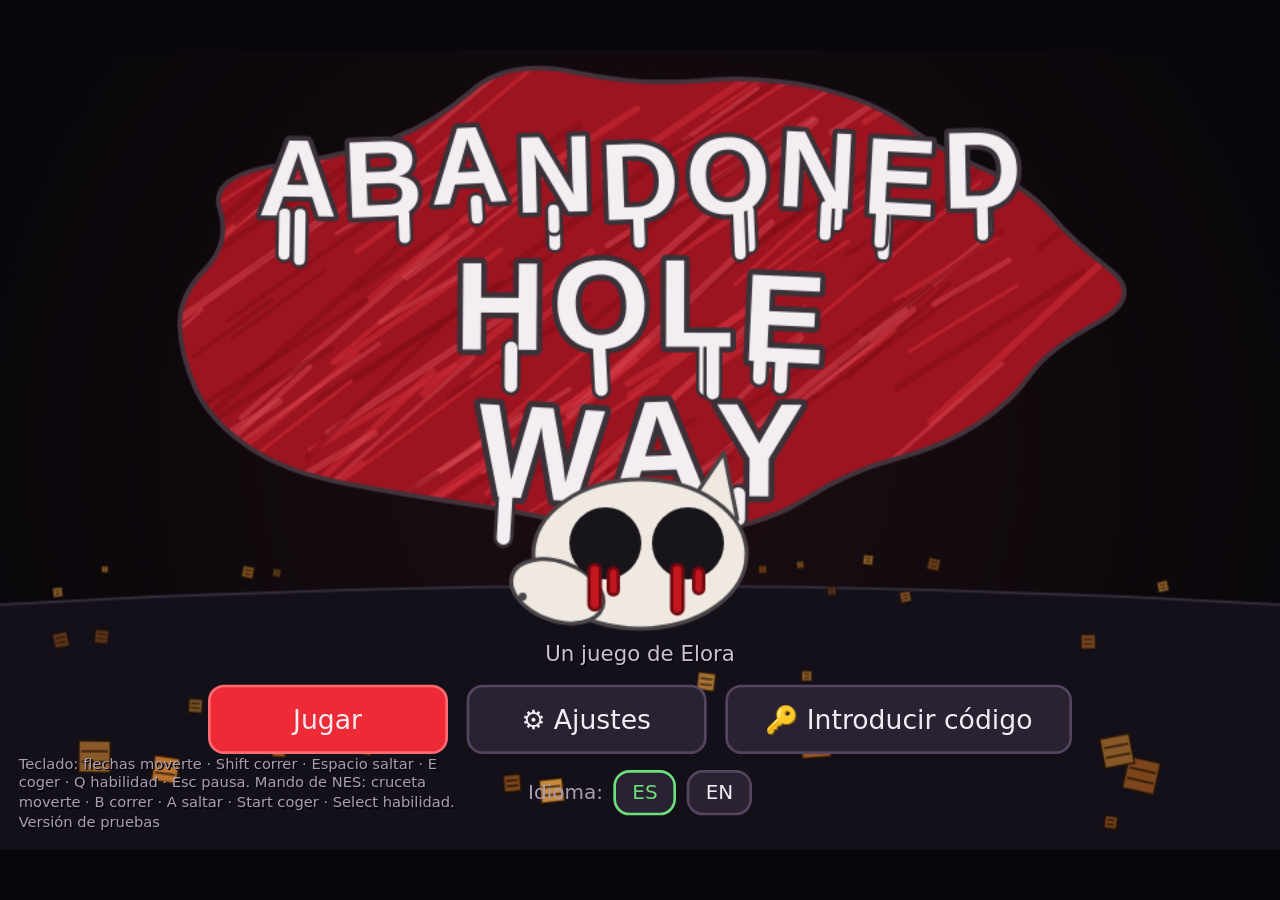
<file: index.html>
<!DOCTYPE html>
<html lang="es">
<head>
<meta charset="UTF-8">
<meta name="viewport" content="width=device-width, initial-scale=1.0, viewport-fit=cover">
<title>Abandoned Holeway</title>
<link rel="stylesheet" href="./src/style.css">
</head>
<body>
<div id="stage">
  <canvas id="game" width="960" height="600"></canvas>
  <div id="ui"></div>
</div>
<script type="module" src="./src/main.js"></script>
</body>
</html>
</file>
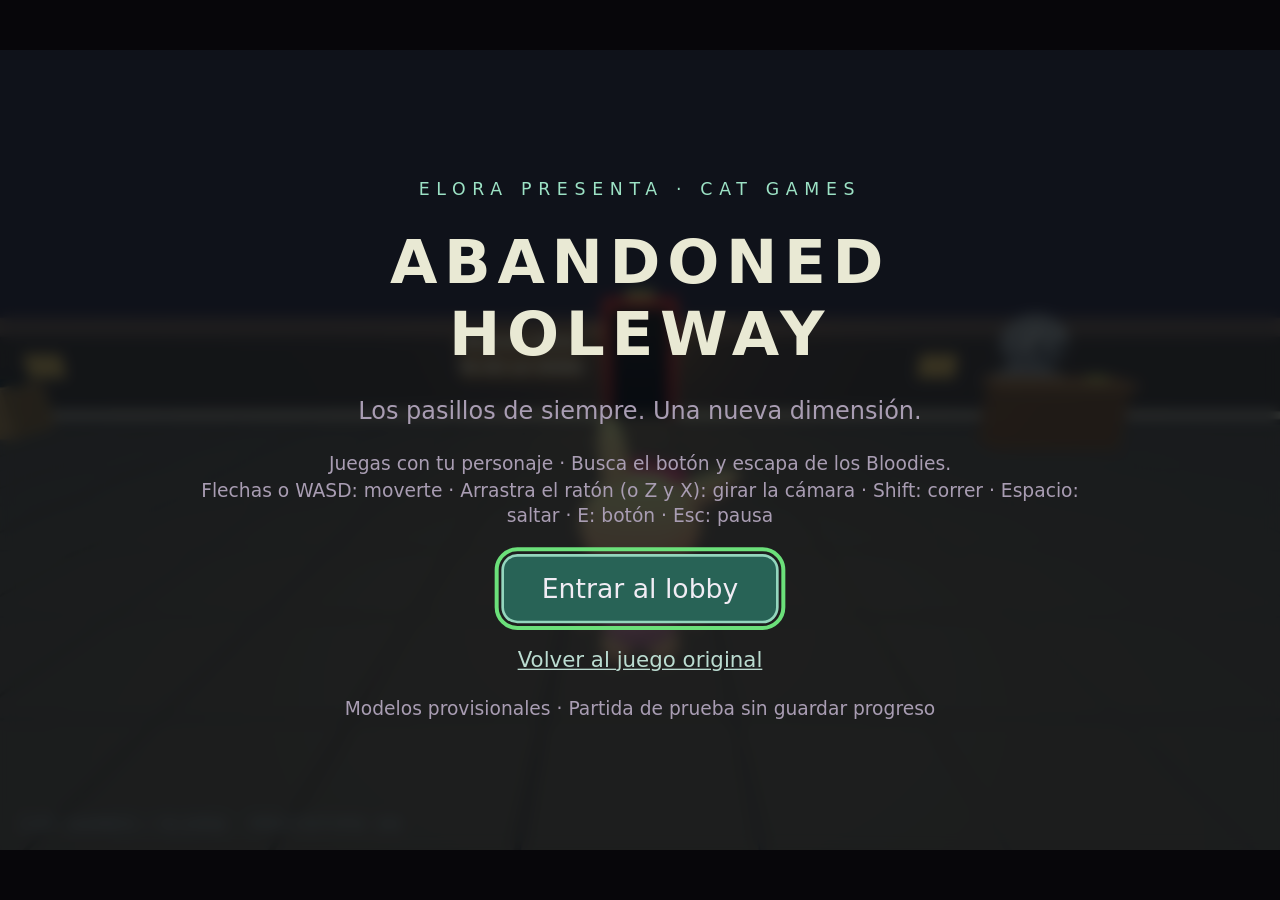
<file: 3d/index.html>
<!DOCTYPE html>
<html lang="es">
<head>
<!-- Abandoned Holeway en 3D: la versión secreta (Elora). Se llega con el código secreto del menú
     del juego 2D. Es la prueba 3D de antes, guardada aparte: su src/ es una copia vieja del juego,
     no se mezcla con el juego 2D (que es el de verdad). Three.js r160 en vendor/ (licencia MIT). -->
<meta charset="UTF-8">
<meta name="viewport" content="width=device-width, initial-scale=1.0, viewport-fit=cover">
<title>Abandoned Holeway · Prueba 3D</title>
<link rel="stylesheet" href="./src/style.css">
<style>
#hud {position:absolute;inset:0;width:100%;height:100%;pointer-events:none}
.prototype {position:absolute;bottom:12px;left:16px;color:#bdcbd0;font-size:12px;letter-spacing:2px;pointer-events:none}
#ui .screen {background:rgba(5,12,17,.79);backdrop-filter:blur(5px)}
#ui h1 {font-size:46px;color:#e9e9d4;text-shadow:none;letter-spacing:5px}
#ui .eyebrow {color:#9ce2c5;font-size:13px;letter-spacing:5px}
#ui a {color:#bbdcd1}
#ui .primary {background:#286356;border-color:#93d6bd}
</style>
</head>
<body>
<div id="stage">
<canvas id="game" width="960" height="600"></canvas>
<canvas id="hud" width="960" height="600"></canvas>
<div class="prototype">CAT GAMES / ELORA · PROTOTIPO 3D</div>
<div id="ui"><div class="screen"><h1>ABANDONED HOLEWAY</h1><p>Cargando la prueba 3D…</p><a href="../index.html">Volver al juego 2D</a></div></div>
</div>
<script type="module" src="./src/prototype-3d.js"></script>
</body>
</html>
</file>
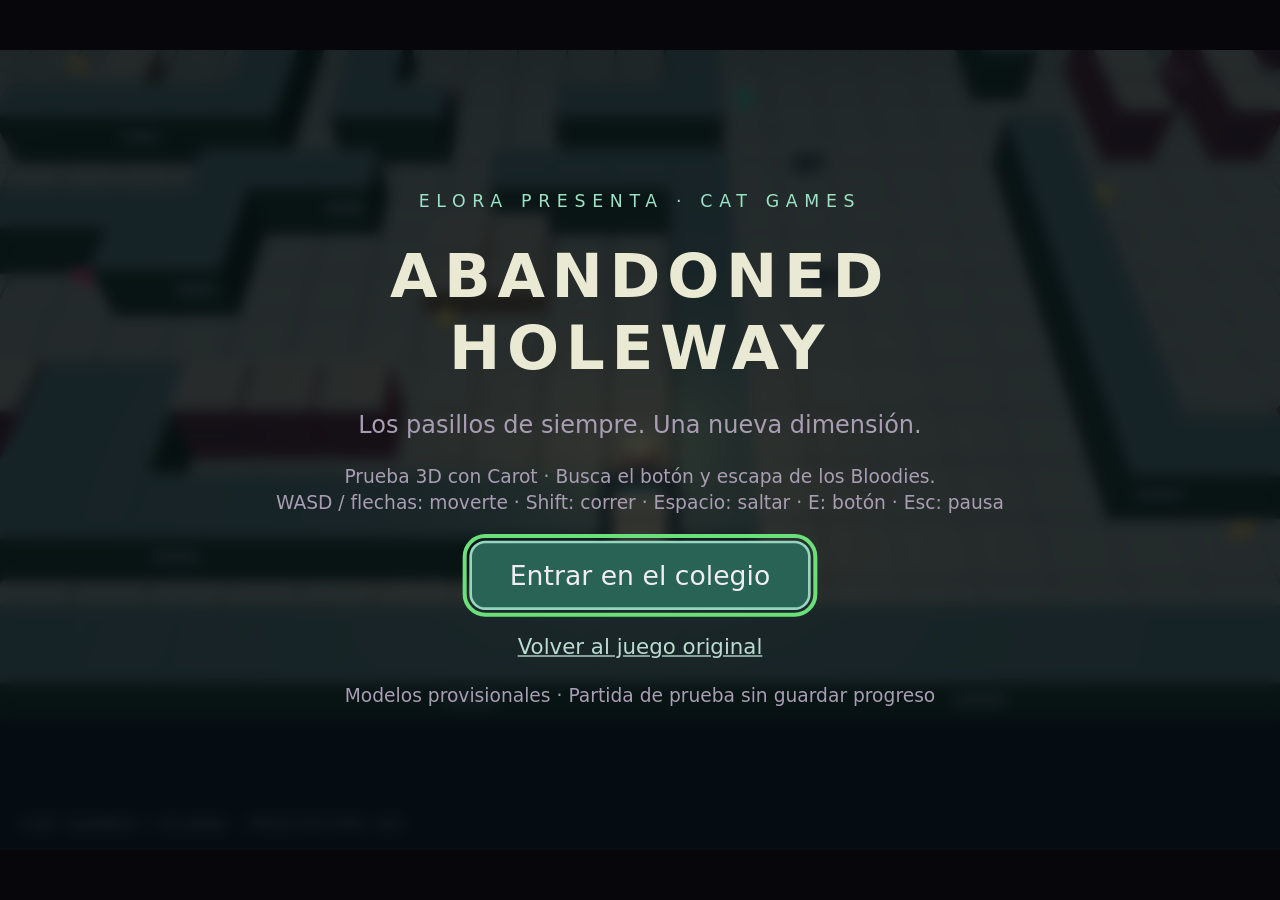
<file: 3d.html>
<!DOCTYPE html>
<html lang="es">
<head>
<meta charset="UTF-8">
<meta name="viewport" content="width=device-width, initial-scale=1.0, viewport-fit=cover">
<title>Abandoned Holeway · Prueba 3D</title>
<link rel="stylesheet" href="./src/style.css">
<style>
#hud {position:absolute;inset:0;width:100%;height:100%;pointer-events:none}
.prototype {position:absolute;bottom:12px;left:16px;color:#bdcbd0;font-size:12px;letter-spacing:2px;pointer-events:none}
#ui .screen {background:rgba(5,12,17,.79);backdrop-filter:blur(5px)}
#ui h1 {font-size:46px;color:#e9e9d4;text-shadow:none;letter-spacing:5px}
#ui .eyebrow {color:#9ce2c5;font-size:13px;letter-spacing:5px}
#ui a {color:#bbdcd1}
#ui .primary {background:#286356;border-color:#93d6bd}
</style>
</head>
<body>
<div id="stage">
<canvas id="game" width="960" height="600"></canvas>
<canvas id="hud" width="960" height="600"></canvas>
<div class="prototype">CAT GAMES / ELORA · PROTOTIPO 3D</div>
<div id="ui"><div class="screen"><h1>ABANDONED HOLEWAY</h1><p>Cargando la prueba 3D…</p><a href="./index.html">Volver al juego 2D</a></div></div>
</div>
<script type="module" src="./src/prototype-3d.js"></script>
</body>
</html>
</file>
<file: src/style.css>
:root {
  --bg: #07060a;
  --panel: rgba(16, 12, 20, 0.92);
  --text: #f1ecf4;
  --muted: #a99db3;
  --accent: #d6202b;
  --accent2: #6be07a;
  --btn: #2a2233;
  --btn-hover: #3b2f47;
}
* { box-sizing: border-box; }
html, body { margin: 0; height: 100%; background: var(--bg); color: var(--text); font-family: "Segoe UI", system-ui, Arial, sans-serif; overflow: hidden; }
#stage { position: absolute; left: 50%; top: 50%; transform: translate(-50%, -50%); width: 960px; height: 600px; transform-origin: center; }
#game { display: block; width: 100%; height: 100%; background: #000; image-rendering: auto; }
#ui { position: absolute; inset: 0; pointer-events: none; }
.screen { position: absolute; inset: 0; display: flex; flex-direction: column; align-items: center; justify-content: center; gap: 18px; pointer-events: auto; text-align: center; padding: 24px; }
.screen.opaque { background: radial-gradient(ellipse at center, #1a0d12 0%, #07060a 70%); }
.screen.dim { background: rgba(0, 0, 0, 0.6); }
/* Menú principal: transparente para que se vea el cartel del canvas; los botones van abajo. */
.screen.titlemenu { background: transparent; justify-content: flex-end; gap: 12px; padding-bottom: 26px; }
.screen.titlemenu .subtitle { color: #cbbfd6; font-size: 16px; text-shadow: 1px 1px 0 #000; }
.titleinfo { position: absolute; left: 14px; bottom: 12px; max-width: 340px; text-align: left; font-size: 11px; color: var(--muted); line-height: 1.35; pointer-events: none; text-shadow: 1px 1px 0 #000; }
.screen h1 { font-size: 56px; margin: 0; letter-spacing: 3px; color: var(--accent); text-shadow: 0 0 18px rgba(214, 32, 43, 0.6), 2px 2px 0 #000; font-weight: 900; }
.screen h2 { font-size: 34px; margin: 0; }
.screen p { margin: 0; max-width: 700px; font-size: 18px; color: var(--muted); line-height: 1.4; }
.screen .small { font-size: 14px; }
button { font: inherit; font-size: 20px; padding: 12px 28px; border-radius: 12px; border: 2px solid #55445f; background: var(--btn); color: var(--text); cursor: pointer; min-width: 180px; }
button:hover, button:focus { background: var(--btn-hover); outline: none; border-color: var(--accent2); }
button.primary { background: var(--accent); border-color: #ff6b73; }
button.primary:hover, button.primary:focus { background: #ee2a36; }
.row { display: flex; gap: 14px; flex-wrap: wrap; justify-content: center; }
.lang { display: flex; gap: 8px; align-items: center; font-size: 15px; color: var(--muted); }
.lang button { min-width: 0; padding: 6px 12px; font-size: 15px; }
.lang button.on { border-color: var(--accent2); color: var(--accent2); }

.cards { display: flex; gap: 16px; flex-wrap: wrap; justify-content: center; }
.card { width: 170px; padding: 14px 10px; border-radius: 14px; background: var(--panel); border: 3px solid #3b2f47; cursor: pointer; display: flex; flex-direction: column; align-items: center; gap: 6px; }
.card:hover, .card.focus { border-color: var(--accent2); transform: translateY(-3px); }
.card.locked { opacity: 0.55; cursor: not-allowed; filter: grayscale(0.6); }
.card canvas { width: 96px; height: 96px; }
.card .name { font-size: 22px; font-weight: 700; }
.card .species { font-size: 14px; color: var(--muted); }
.card .ability { font-size: 12px; color: var(--muted); }
.card .lock { font-size: 12px; color: #ffb3b8; }

.dialog { position: absolute; left: 40px; right: 40px; bottom: 30px; background: var(--panel); border: 3px solid #55445f; border-radius: 14px; padding: 16px 22px; pointer-events: auto; text-align: left; display: flex; flex-direction: column; gap: 6px; }
.dialog .who { color: var(--accent2); font-weight: 700; font-size: 16px; }
.dialog .text { font-size: 20px; line-height: 1.35; min-height: 54px; }
.dialog .next { align-self: flex-end; color: var(--muted); font-size: 14px; animation: blink 1.2s infinite; }
@keyframes blink { 50% { opacity: 0.3; } }

.corner { position: absolute; right: 16px; bottom: 12px; pointer-events: auto; }
.corner button { min-width: 0; font-size: 15px; padding: 8px 16px; }
.note { position: absolute; left: 16px; bottom: 14px; color: var(--muted); font-size: 13px; }

.coins { color: #ffd95a !important; font-size: 20px !important; font-weight: 700; }
.note-inline { min-height: 22px; color: #ffb3b8 !important; }
.shake { animation: shake 0.4s; }
@keyframes shake { 0%, 100% { transform: translateX(0); } 25% { transform: translateX(-6px); } 75% { transform: translateX(6px); } }

.card.current { border-color: #ffd95a; }
.card .chosen { font-size: 12px; color: #ffd95a; font-weight: 700; }
.tapes { display: flex; flex-direction: column; gap: 8px; max-height: 300px; overflow-y: auto; width: min(700px, 90%); }
.tape { background: var(--panel); border: 2px solid #55445f; border-radius: 10px; padding: 8px 14px; text-align: left; }
.tape-name { font-weight: 700; color: #e8e2c8; }
.tape-text { font-size: 14px; color: var(--muted); }
.tape button { margin-top: 6px; padding: 6px 14px; font-size: 15px; }
.tape-buttons { display: flex; gap: 8px; flex-wrap: wrap; }
.tape-input { font: inherit; font-weight: 700; padding: 3px 8px; border-radius: 6px; border: 2px solid #8a74a0; background: #1c1622; color: #fff; width: min(360px, 70%); }
.code-input { font: inherit; font-size: 20px; font-weight: 700; padding: 8px 12px; border-radius: 8px; border: 2px solid #8a74a0; background: #1c1622; color: #fff; width: min(420px, 86%); text-align: center; letter-spacing: 1px; }
/* la tele de las cintas: ocupa casi toda la pantalla, con los botones debajo */
/* Ajustes: hay más cosas (modo móvil y mando); en pantallas bajitas, como el móvil, se baja con el dedo */
.screen.pad { justify-content: flex-start; overflow-y: auto; gap: 10px; }
.screen.pad h3 { margin: 8px 0 0; font-size: 22px; }
.screen.tv { background: #000; gap: 6px; padding: 8px; }
.tv-canvas { width: 100%; max-height: calc(100% - 60px); object-fit: contain; display: block; }
.hidden { display: none !important; }

.screen.shop { gap: 6px; padding: 8px 16px; justify-content: flex-start; }
.shop-head { display: flex; align-items: baseline; gap: 18px; }
.screen.shop h2 { font-size: 22px; }
.screen.shop .coins { font-size: 17px !important; }
/* fila con todos los personajes */
.roster { display: flex; gap: 6px; justify-content: center; flex-wrap: nowrap; }
.card.mini { width: 86px; padding: 3px 2px 4px; gap: 0; border-width: 2px; border-radius: 10px; }
.card.mini canvas { width: 54px; height: 54px; }
.card.mini .name { font-size: 12px; font-weight: 700; white-space: nowrap; }
.card.mini.locked { opacity: 0.7; filter: grayscale(0.5); cursor: pointer; }
.card.mini:hover, .card.mini.focus { transform: translateY(-2px); }
/* la ficha y, a su derecha, las skins (modo pijama, Elora) */
.shop-medio { display: flex; gap: 10px; align-items: center; justify-content: center; }
.skins-panel { display: flex; flex-direction: column; gap: 6px; align-items: center; width: 128px; max-height: 430px; overflow-y: auto; overflow-x: hidden; padding: 2px 6px 2px 2px; }   /* se baja para ver todos los comentarios (Elora) */
.skins-panel::-webkit-scrollbar { width: 8px; }
.skins-panel::-webkit-scrollbar-thumb { background: #6b5a78; border-radius: 4px; }
.skins-panel .skins-titulo { flex: none; }
.skins-panel .card.skin { flex: none; }
.skins-titulo { font-size: 16px; font-weight: 700; color: #ffd95a; }
.card.skin { width: 110px; padding: 4px 4px 5px; gap: 0; border-width: 2px; border-radius: 10px; }
.card.skin canvas { width: 72px; height: 72px; }
.card.skin .name { font-size: 13px; font-weight: 700; line-height: 1.15; max-width: 104px; }
.skin-precio { font-size: 12px; color: #b9f5c4; min-height: 15px; }
.skins-panel.muchas { gap: 4px; }
.skins-panel.muchas .card.skin canvas { width: 50px; height: 50px; }
.skins-panel.muchas .card.skin .name { font-size: 12px; }
.skin-frase { font-size: 11px; font-style: italic; color: #e7dcf2; line-height: 1.2; max-width: 104px; }
.card.skin.current .skin-precio { color: #ffd95a; }
.pijama-badge { background: #6a4fa8; color: #fff; font-weight: 700; font-size: 15px; padding: 3px 12px; border-radius: 12px; box-shadow: 0 2px 0 #000; }
/* la ficha: la foto de la ficha de Elora, con los parámetros en su lado derecho */
.ficha { position: relative; width: 518px; height: 370px; border-radius: 6px; overflow: hidden; background: #f1eee7; box-shadow: 0 6px 18px rgba(0,0,0,0.5); flex-shrink: 0; }
.ficha-foto { position: absolute; inset: 0; width: 100%; height: 100%; object-fit: cover; object-position: left center; }   /* si la foto es más ancha, se recorta por la derecha (en blanco), no al personaje */
/* el cuadro de los parámetros: a la derecha de la raya y debajo del nombre (cada ficha de Elora puede
   moverlo con fichaCuadro en src/characters.js); lo de dentro se reparte a lo alto del cuadro */
.ficha-datos { position: absolute; left: 60%; right: 4%; top: 25%; bottom: 5%; display: flex; flex-direction: column; justify-content: space-evenly; gap: 4px; text-align: left;
  color: #33302e; font-family: "Comic Sans MS", "Chalkboard SE", "Segoe Print", "Segoe UI", sans-serif; }
.ficha-especie { font-size: 16px; color: #6b6560; }
/* cada parámetro: el nombre y el número arriba, la barra entera debajo */
.ficha-stat { display: grid; grid-template-columns: 1fr auto; align-items: end; row-gap: 2px; font-size: 14px; font-weight: 700; }
.ficha-stat > .ficha-nombre { grid-row: 1; grid-column: 1; }
.ficha-stat > .ficha-num { grid-row: 1; grid-column: 2; }
.ficha-barra { grid-row: 2; grid-column: 1 / -1; height: 10px; border: 2px solid #4a4542; border-radius: 6px; background: rgba(255,255,255,0.55); overflow: hidden; }
.ficha-relleno { height: 100%; }
.ficha-barra.velocidad .ficha-relleno { background: #4f8fe0; }
.ficha-barra.cordura .ficha-relleno { background: #4caa5c; }
.ficha-barra.sigilo .ficha-relleno { background: #9a6ad0; }
.ficha-barra.resistencia .ficha-relleno { background: #e08a2c; }
.ficha-corazones { color: #e0344c; letter-spacing: 1px; white-space: nowrap; }
.ficha-num { text-align: right; font-size: 14px; }
.ficha-habilidad { font-size: 13px; line-height: 1.25; }
button:disabled { opacity: 0.75; cursor: default; }

.screen.pad { gap: 12px; }
.padrows { display: flex; flex-direction: column; gap: 8px; width: min(560px, 92%); }
.padrow { display: flex; align-items: center; gap: 12px; background: var(--panel); border: 2px solid #3b2f47; border-radius: 10px; padding: 8px 14px; }
.padrow.waiting { border-color: var(--accent2); animation: blink 1s infinite; }
.padrow.active { border-color: #ffd95a; background: rgba(255, 217, 90, 0.12); }
.padname { flex: 1; text-align: left; font-size: 17px; }
.padval { width: 110px; color: var(--muted); font-size: 15px; }
.padrow button { min-width: 0; padding: 6px 16px; font-size: 15px; }

.padfocus { outline: 3px solid var(--accent2); outline-offset: 2px; }
.card.padfocus { outline-offset: 0; }

/* ---- Controles táctiles (móvil y tablet). Los crea src/touch.js solo en pantallas táctiles. */
#touch { position: fixed; inset: 0; pointer-events: none; z-index: 5; user-select: none; -webkit-user-select: none; }
#touch.hidden { display: none; }
#touch > * { pointer-events: auto; touch-action: none; }
/* la zona de la izquierda donde se toca para moverse (el círculo aparece debajo del dedo, Elora) */
.tzona { position: absolute; left: 0; top: 0; width: 50%; height: 100%; pointer-events: auto; touch-action: none; }
.tpad { position: absolute; left: 18px; bottom: 18px; width: 150px; height: 150px; border-radius: 50%; background: rgba(255, 255, 255, 0.08); border: 2px solid rgba(255, 255, 255, 0.22); pointer-events: none; }
.tpad.activo { background: rgba(255, 255, 255, 0.12); }
#touch > .tpad { pointer-events: none; }
.tstick { position: absolute; left: 50%; top: 50%; width: 58px; height: 58px; margin: -29px 0 0 -29px; border-radius: 50%; background: rgba(255, 255, 255, 0.28); pointer-events: none; }
.tbtn { position: absolute; display: flex; align-items: center; justify-content: center; border-radius: 50%; background: rgba(214, 32, 43, 0.55); border: 2px solid rgba(255, 255, 255, 0.35); color: #fff; font-weight: 800; font-size: 22px; text-shadow: 1px 1px 0 rgba(0, 0, 0, 0.5); }
.tbtn.on { background: rgba(238, 42, 54, 0.95); }
.tbtn.ta { right: 20px; bottom: 84px; width: 68px; height: 68px; }
.tbtn.tb { right: 100px; bottom: 20px; width: 68px; height: 68px; }
.tbtn.tpill { border-radius: 16px; background: rgba(42, 34, 51, 0.7); font-size: 11px; letter-spacing: 1px; width: 74px; height: 30px; }
.tbtn.tpill.on { background: rgba(85, 68, 95, 0.95); }
.tbtn.tstart { right: 24px; bottom: 172px; }
.tbtn.tselect { right: 108px; bottom: 108px; }
.tbtn.tpause { right: 14px; top: 14px; width: 42px; height: 42px; font-size: 14px; background: rgba(42, 34, 51, 0.7); }
#rotate-hint { position: fixed; inset: 0; display: none; align-items: center; justify-content: center; background: rgba(7, 6, 10, 0.92); color: var(--text); font-size: 22px; text-align: center; padding: 24px; z-index: 20; pointer-events: none; }
@media (orientation: portrait) and (pointer: coarse) { #rotate-hint { display: flex; } }
/* aviso breve (al comprar un personaje): arriba, pequeño, para no tapar los botones de la tienda */
.dialog.toast { top: 6px; bottom: auto; left: 50%; right: auto; transform: translateX(-50%); padding: 6px 18px; font-size: 16px; white-space: nowrap; z-index: 3; border-color: #ffd95a; }

/* la tienda de Tarda: el dibujo de Elora con sus dos franjas de la izquierda como botones */
.tienda { gap: 12px; }
.tienda-hoja { position: relative; width: min(820px, 92%); aspect-ratio: 1372 / 967; border-radius: 6px; overflow: hidden; background: #fff; box-shadow: 0 6px 18px rgba(0,0,0,0.5); }
.tienda-dibujo { position: absolute; inset: 0; width: 100%; height: 100%; display: block; }
.tienda-op { position: absolute; inset: 0; margin: 0; padding: 0; border: 0; border-radius: 0; background: transparent; color: transparent; font-size: 0; cursor: pointer; }
.tienda-op:hover, .tienda-op:focus-visible, .tienda-op:focus, .tienda-op.padfocus { background: rgba(255, 214, 80, 0.38); outline: none; box-shadow: none; }
.tienda-ayuda { position: absolute; left: 6%; top: 58%; color: #6b6560; font: 700 20px "Comic Sans MS", "Chalkboard SE", "Segoe Print", "Segoe UI", sans-serif; }
/* depositar cintas: cada cinta es un botón que se marca */
.tape-pick { display: flex; align-items: center; gap: 10px; width: 100%; cursor: pointer; font: inherit; color: inherit; }
.tape-pick .tape-check { width: 26px; height: 26px; flex: none; border: 2px solid #8a74a0; border-radius: 6px; display: grid; place-items: center; font-weight: 800; color: #1c1622; background: transparent; }
.tape-pick.on { border-color: #ffd650; }
.tape-pick.on .tape-check { background: #ffd650; border-color: #ffd650; }
/* el aviso de "¿seguro/segura?" */
.aviso-fondo { position: absolute; inset: 0; pointer-events: auto; background: rgba(0,0,0,0.6); display: grid; place-items: center; z-index: 5; }
.aviso { background: var(--panel); border: 3px solid #ffd650; border-radius: 14px; padding: 20px 26px; max-width: min(560px, 90%); text-align: center; display: grid; gap: 8px; }
.aviso-texto { font-size: 22px; font-weight: 800; margin: 0; }
.aviso-nota { color: var(--muted); margin: 0 0 8px; }
/* el calendario de Adviento (Elora): casillas de colores; la de hoy, brillando */
.screen.adviento { gap: 14px; }
.adv-bloque { display: flex; flex-direction: column; align-items: center; gap: 8px; background: #1f5e34; border: 3px solid #f2d24a; border-radius: 14px; padding: 12px 18px; }
.adv-bloque.chico { background: #2a4a7a; padding: 8px 14px; }
.screen .adv-titulo { color: #fff6dc; font-weight: 800; font-size: 18px; }
.screen .adv-final { color: #ffe36b; font-size: 15px; font-weight: 700; }
.adv-fila { display: flex; gap: 10px; flex-wrap: wrap; justify-content: center; }
button.adv-casilla { min-width: 0; width: 84px; height: 92px; padding: 6px; border-radius: 10px; border: 3px solid rgba(0,0,0,0.35); display: flex; flex-direction: column; align-items: center; justify-content: center; gap: 2px; color: #2a2124; font-weight: 900; }
.chico button.adv-casilla { width: 62px; height: 62px; }
.adv-casilla.c0 { background: #e85a66; } .adv-casilla.c1 { background: #f2d24a; } .adv-casilla.c2 { background: #6aaef0; }
.adv-casilla.c3 { background: #fff6dc; } .adv-casilla.c4 { background: #c88be8; }
.adv-num { font-size: 28px; line-height: 1; } .chico .adv-num { font-size: 20px; }
.adv-est { font-size: 20px; line-height: 1; } .chico .adv-est { font-size: 16px; }
button.adv-casilla:disabled { cursor: default; }
.adv-casilla.cerrada, .adv-casilla.perdida { filter: grayscale(0.7) brightness(0.75); }
button.adv-casilla.perdida { cursor: pointer; } button.adv-casilla.perdida:hover { filter: grayscale(0.3) brightness(0.95); }
.adv-pregunta { display: flex; gap: 10px; align-items: center; justify-content: center; flex-wrap: wrap; color: #fff6dc; font-weight: 800; font-size: 18px; }
.adv-pregunta:empty { display: none; }
.adv-pregunta button { min-width: 0; padding: 8px 18px; font-size: 17px; }
.screen .adv-ayuda { color: #cbbfd6; }
.adv-casilla.abierta { filter: saturate(0.6); }
.adv-casilla.hoy { box-shadow: 0 0 0 3px #fff, 0 0 18px 6px rgba(255, 227, 107, 0.8); animation: advLatido 1.2s ease-in-out infinite; }
@keyframes advLatido { 50% { transform: scale(1.06); } }
@media (prefers-reduced-motion: reduce) { .adv-casilla.hoy { animation: none; } }
.screen .adv-nota { color: #b9f5c4; font-size: 17px; font-weight: 800; min-height: 22px; }
.pijama-badge.navidad-badge { background: #1f7a3a; }
.pijama-badge.bloodies-badge { background: #9c1220; }
/* la pantalla «JUEGO ONLINE» (dibujo de Elora) */
.screen.online { gap: 14px; }
/* la pantalla de la guerra de almohadas (Elora): récords arriba y los botones JUGAR y ONLINE */
.screen.almohadas-menu { gap: 16px; }
.screen .alm-titulo { color: #fff6dc; }
.alm-records { background: rgba(255, 240, 250, 0.1); border: 2px solid rgba(255, 198, 221, 0.55); border-radius: 16px; padding: 12px 26px; display: flex; flex-direction: column; gap: 4px; }
.screen .alm-rec-titulo { color: #ffd95a; font-weight: 800; font-size: 20px; }
.screen .alm-rec { color: #fff6dc; font-size: 18px; font-weight: 700; }
.alm-botones { display: flex; gap: 18px; flex-wrap: wrap; justify-content: center; }
.alm-boton { font-size: 26px !important; font-weight: 900; padding: 14px 34px !important; letter-spacing: 2px; }
.alm-online { opacity: 0.85; }
.online-titulo { font-size: 40px !important; letter-spacing: 3px; }
.online-cuerpo { display: flex; gap: 28px; align-items: center; justify-content: center; flex-wrap: wrap; }
.online-dibujo { width: 360px; height: 300px; }
.online-botones { display: flex; flex-direction: column; gap: 12px; min-width: 280px; }
.online-botones button { font-size: 22px; }
.screen .online-sub { color: #fff6dc; font-weight: 800; font-size: 22px; }
.screen .online-nota { color: #ffe36b; font-weight: 800; min-height: 22px; max-width: 300px; }
.screen .online-seguro { color: #b9f5c4; }
/* el cartel de las skins, de cerca (Elora): una tabla de madera grande con el reloj y la información */
.cartel-grande { position: relative; background: #a8733f; border: 5px solid #5a3d26; border-radius: 10px; box-shadow: 0 10px 0 rgba(0,0,0,0.35), inset 0 0 0 3px #8c5d30;
  padding: 18px 26px; max-width: min(680px, 94%); max-height: 94vh; overflow-y: auto; box-sizing: border-box; display: flex; flex-direction: column; align-items: center; gap: 10px; color: #fff6dc; }
.cartel-grande .cartel-titulo { margin: 0; font-size: 34px; color: #fff6dc; text-shadow: 0 3px 0 #5a3d26; }
.screen .cartel-grande .cartel-cuando { margin: 0; font-size: 19px; font-weight: 800; color: #fff6dc; }
.cartel-reloj { display: flex; gap: 8px; align-items: center; flex-wrap: wrap; justify-content: center; }
.cartel-faltan { font-weight: 800; font-size: 18px; margin-right: 4px; }
.cartel-num { background: #3a2618; color: #ffe36b; border-radius: 8px; padding: 6px 12px; font-size: 26px; font-weight: 900; font-variant-numeric: tabular-nums; min-width: 72px; }
.cartel-ya { color: #ffe36b; font-size: 28px; font-weight: 900; }
.cartel-sombras { display: flex; gap: 4px; flex-wrap: wrap; justify-content: center; background: rgba(58,38,24,0.35); border-radius: 10px; padding: 6px; }
.cartel-grande .cartel-sorpresa { margin: 0; font-weight: 800; color: #ffe36b; }
.cartel-info { margin: 0; padding: 0; list-style: none; text-align: left; font-size: 17px; font-weight: 700; display: grid; gap: 4px; }
/* lo que habrá en la fiesta del Día del Niño (Elora), en el cartel de los pijamas */
.cartel-evento { background: rgba(0, 0, 0, 0.18); border-radius: 10px; padding: 8px 14px; width: 100%; box-sizing: border-box; }
.screen .cartel-evento .cartel-evento-titulo { margin: 0 0 4px; font-weight: 900; font-size: 16px; color: #ffe36b; max-width: none; }
.cartel-evento-lista { margin: 0; padding: 0; list-style: none; text-align: left; font-size: 14px; font-weight: 700; display: grid; grid-template-columns: 1fr 1fr; gap: 3px 14px; }
@media (max-width: 640px) { .cartel-evento-lista { grid-template-columns: 1fr; } }
/* el de los pijamas lleva más cosas (lo que habrá en la fiesta): un poco más apretado para que quepa entero */
.cartel-grande.pijamas { gap: 6px; padding: 12px 22px; max-width: min(760px, 96%); }
.cartel-grande.pijamas .cartel-titulo { font-size: 28px; }
.screen .cartel-grande.pijamas .cartel-cuando { font-size: 17px; }
.cartel-grande.pijamas .cartel-num { font-size: 20px; padding: 3px 10px; min-width: 60px; }
.cartel-grande.pijamas .cartel-info { font-size: 14px; gap: 1px; }
.screen .cartel-grande.pijamas .cartel-semueve { font-size: 15px; padding: 4px 10px; }
.cartel-grande.fiesta .cartel-sombras { background: rgba(255, 246, 220, 0.35); }
.screen .cartel-grande.fiesta .cartel-cuando { color: #ffe36b; font-size: 26px; }
/* el de los pijamas: morado con el borde amarillo (Elora) */
.cartel-grande.pijamas { background: #6a3fae; border-color: #ffd23f; box-shadow: 0 10px 0 rgba(0,0,0,0.35), inset 0 0 0 3px #8e5cd6; }
.cartel-grande.pijamas .cartel-titulo { text-shadow: 0 3px 0 #3a1f6a; }
.cartel-grande.pijamas .cartel-num { background: #3a1f6a; }
.cartel-grande.pijamas .cartel-sombras { background: rgba(255, 246, 220, 0.22); }
.cartel-grande.pijamas button.cartel-x { background: #3a1f6a; }
.cartel-grande.navidad { background: #b8323c; border-color: #1f6a3a; box-shadow: 0 10px 0 rgba(0,0,0,0.35), inset 0 0 0 3px #2e9a4c; }
.cartel-grande.navidad .cartel-titulo { text-shadow: 0 3px 0 #6a141c; }
.cartel-grande.navidad .cartel-num { background: #1f4a2c; }
.cartel-grande.navidad .cartel-sombras { background: rgba(255, 246, 220, 0.25); }
.adv-paginas { display: flex; align-items: center; gap: 12px; }
.adv-paginas button.adv-flecha { min-width: 0; padding: 4px 14px; font-size: 18px; }
.adv-pagina { color: #fff6dc; font-weight: 800; }
button.cartel-x { position: absolute; top: 8px; right: 8px; min-width: 0; width: 40px; height: 40px; padding: 0; border-radius: 50%;
  font-size: 22px; line-height: 1; display: grid; place-items: center; background: #5a3d26; color: #fff6dc; border: 2px solid #fff6dc; }
.cartel-grande.navidad button.cartel-x { background: #1f6a3a; }
button.cartel-x:hover, button.cartel-x:focus-visible { background: #fff6dc; color: #5a3d26; }
/* las letras del cartel de las skins, decoradas con cosas de dormir (Elora) */
.cartel-titulo-sueno { position: relative; padding: 10px 34px 6px; }
.cartel-titulo-sueno .cartel-titulo { color: #fff6dc; text-shadow: 0 3px 0 #5a3d26, 0 0 12px rgba(255, 227, 107, 0.55); }
.cartel-titulo-sueno .sueno { position: absolute; pointer-events: none; font-weight: 900; line-height: 1; }
.sueno.luna { left: 0; top: 6px; font-size: 34px; color: #ffe36b; transform: rotate(-15deg); text-shadow: 0 0 8px rgba(255, 227, 107, 0.7); }
.sueno.e1 { left: 30px; top: -6px; font-size: 16px; color: #ffe36b; }
.sueno.e2 { left: 42%; top: -8px; font-size: 14px; color: #fff; }
.sueno.e3 { right: 46px; top: -4px; font-size: 18px; color: #ffe36b; }
.sueno.e4 { left: 18%; bottom: -6px; font-size: 12px; color: #fff; }
.sueno.e5 { right: 28%; bottom: -8px; font-size: 13px; color: #ffe36b; }
.sueno.zz { right: 14px; top: 8px; font-size: 20px; color: #c9b8ff; letter-spacing: 2px; transform: rotate(-12deg); }
@keyframes suenoBrilla { 50% { opacity: 0.35; } }
.sueno.e1, .sueno.e3, .sueno.e5 { animation: suenoBrilla 1.8s ease-in-out infinite; }
.sueno.e2, .sueno.e4 { animation: suenoBrilla 1.8s ease-in-out 0.9s infinite; }
@media (prefers-reduced-motion: reduce) { .sueno { animation: none !important; } }

/* El minijuego del árbol de Navidad (idea del padre de Elora): el inventario a la izquierda y el árbol en grande */
.screen.arbolj { padding: 12px; background: rgba(6, 4, 12, 0.82); }
.arbolj-caja { display: flex; gap: 14px; align-items: stretch; height: 576px; }
.arbolj-inv { width: 430px; overflow-y: auto; background: var(--panel); border: 3px solid #3b2f47; border-radius: 14px; padding: 10px 12px; text-align: left; display: flex; flex-direction: column; gap: 8px; }
.arbolj-titulo { font-size: 20px; font-weight: 800; }
.arbolj-vacio { font-size: 15px !important; }
.arbolj-sec-tit { font-size: 13px; font-weight: 700; color: #ffd95a; text-transform: uppercase; letter-spacing: 0.04em; margin-bottom: 4px; }
.arbolj-rejilla { display: flex; flex-wrap: wrap; gap: 6px; }
.arbolj-item { min-width: 0; width: 76px; padding: 4px 2px 3px; border-radius: 10px; font-size: 12px; display: flex; flex-direction: column; align-items: center; gap: 1px; background: #241d2c; }
.arbolj-item canvas { width: 46px; height: 46px; }
.arbolj-item.on { border-color: #6be07a; background: #1d3a26; }
.arbolj-item.bloqueada { opacity: 0.55; }
.arbolj-cuantos { font-weight: 700; white-space: nowrap; overflow: hidden; text-overflow: ellipsis; max-width: 72px; }
.arbolj-der { width: 400px; display: flex; flex-direction: column; align-items: center; gap: 6px; }
.arbolj-info { font-size: 14px; font-weight: 700; color: #ffd95a; min-height: 18px; }
.arbolj-lienzo { width: 344px; height: 425px; border-radius: 14px; border: 3px solid #3b2f47; touch-action: none; cursor: pointer; background: #1d1830; }
.arbolj-botones { display: flex; gap: 6px; }
.arbolj-boton { min-width: 0; font-size: 13px; padding: 6px 10px; border-radius: 10px; }
.arbolj-boton:disabled { opacity: 0.4; cursor: default; }
.arbolj-ayuda { font-size: 13px; color: var(--muted); max-width: 390px; min-height: 34px; }
.arbolj-x { position: absolute; top: 8px; right: 10px; min-width: 0; width: 42px; height: 42px; padding: 0; border-radius: 50%; font-size: 20px; }
.tienda-puntas { font-size: 17px; padding: 8px 18px; }
/* los trinkets (Elora) */
.screen.trinkets { justify-content: flex-start; overflow-y: auto; gap: 8px; }
.trinkets-fila { max-width: 840px; gap: 8px; }
.trinket-tarjeta { width: 152px; padding: 6px 5px; border-radius: 14px; background: var(--panel); border: 3px solid #3b2f47; display: flex; flex-direction: column; align-items: center; gap: 2px; }
.trinket-tarjeta.current { border-color: #ffd95a; }
.trinket-tarjeta.locked { opacity: 0.85; }
.trinket-tarjeta .name { font-size: 14px; font-weight: 700; line-height: 1.15; text-align: center; }
.trinket-tarjeta .ability { font-size: 11px; color: var(--muted); text-align: center; line-height: 1.2; }
.trinket-tarjeta canvas.trinket-dibujo { width: 46px; height: 46px; }
.trinket-boton { min-width: 0; width: 100%; font-size: 12px; padding: 3px 5px; border-radius: 8px; margin-top: auto; }
.trinket-boton.subir { background: #2f7a3e; border-color: #6fd08a; margin-top: 2px; }
.trinket-nivel { font-size: 12px; font-weight: 800; color: #ffd95a; }
.trinket-barra { position: relative; width: 100%; height: 14px; border-radius: 7px; background: rgba(255,255,255,0.12); overflow: hidden; }
.trinket-barra-dentro { height: 100%; background: linear-gradient(90deg, #4aa3ff, #7affd8); }
.trinket-barra.llena .trinket-barra-dentro { background: linear-gradient(90deg, #ffd23f, #ffe9a0); }
.trinket-barra-txt { position: absolute; inset: 0; font-size: 10px; font-weight: 800; line-height: 14px; text-align: center; color: #fff; text-shadow: 0 1px 2px #000; }
.puntas-fila .card { width: 150px; }
.screen.arbol-tienda { gap: 8px; padding: 14px; }
.arbol-tienda-lista { max-height: 420px; overflow-y: auto; display: flex; flex-direction: column; gap: 6px; padding: 4px 8px; }
.arbol-tienda-lista .arbolj-sec-tit { text-align: left; }
.puntas-fila { gap: 8px; }
.puntas-fila .card.mini { width: 104px; padding: 6px 4px; gap: 2px; border-radius: 12px; }
.card.mini canvas { width: 56px; height: 56px; }
.card.mini .name { font-size: 14px; }
.arbolj-nota { font-size: 12px; color: var(--muted); margin-top: 4px; }

/* el aviso de que la fiesta de pijamas se mueve (Elora) */
.cartel-semueve { font-weight: 800; color: #ffd95a !important; background: rgba(0,0,0,0.25); border-radius: 10px; padding: 6px 12px; }
</file>
<file: 3d/src/style.css>
:root {
  --bg: #07060a;
  --panel: rgba(16, 12, 20, 0.92);
  --text: #f1ecf4;
  --muted: #a99db3;
  --accent: #d6202b;
  --accent2: #6be07a;
  --btn: #2a2233;
  --btn-hover: #3b2f47;
}
* { box-sizing: border-box; }
html, body { margin: 0; height: 100%; background: var(--bg); color: var(--text); font-family: "Segoe UI", system-ui, Arial, sans-serif; overflow: hidden; }
#stage { position: absolute; left: 50%; top: 50%; transform: translate(-50%, -50%); width: 960px; height: 600px; transform-origin: center; }
#game { display: block; width: 100%; height: 100%; background: #000; image-rendering: auto; }
#ui { position: absolute; inset: 0; pointer-events: none; }
.screen { position: absolute; inset: 0; display: flex; flex-direction: column; align-items: center; justify-content: center; gap: 18px; pointer-events: auto; text-align: center; padding: 24px; }
.screen.opaque { background: radial-gradient(ellipse at center, #1a0d12 0%, #07060a 70%); }
.screen.dim { background: rgba(0, 0, 0, 0.6); }
/* Menú principal: transparente para que se vea el cartel del canvas; los botones van abajo. */
.screen.titlemenu { background: transparent; justify-content: flex-end; gap: 12px; padding-bottom: 26px; }
.screen.titlemenu .subtitle { color: #cbbfd6; font-size: 16px; text-shadow: 1px 1px 0 #000; }
.titleinfo { position: absolute; left: 14px; bottom: 12px; max-width: 340px; text-align: left; font-size: 11px; color: var(--muted); line-height: 1.35; pointer-events: none; text-shadow: 1px 1px 0 #000; }
.screen h1 { font-size: 56px; margin: 0; letter-spacing: 3px; color: var(--accent); text-shadow: 0 0 18px rgba(214, 32, 43, 0.6), 2px 2px 0 #000; font-weight: 900; }
.screen h2 { font-size: 34px; margin: 0; }
.screen p { margin: 0; max-width: 700px; font-size: 18px; color: var(--muted); line-height: 1.4; }
.screen .small { font-size: 14px; }
button { font: inherit; font-size: 20px; padding: 12px 28px; border-radius: 12px; border: 2px solid #55445f; background: var(--btn); color: var(--text); cursor: pointer; min-width: 180px; }
button:hover, button:focus { background: var(--btn-hover); outline: none; border-color: var(--accent2); }
button.primary { background: var(--accent); border-color: #ff6b73; }
button.primary:hover, button.primary:focus { background: #ee2a36; }
.row { display: flex; gap: 14px; flex-wrap: wrap; justify-content: center; }
.lang { display: flex; gap: 8px; align-items: center; font-size: 15px; color: var(--muted); }
.lang button { min-width: 0; padding: 6px 12px; font-size: 15px; }
.lang button.on { border-color: var(--accent2); color: var(--accent2); }

.cards { display: flex; gap: 16px; flex-wrap: wrap; justify-content: center; }
.card { width: 170px; padding: 14px 10px; border-radius: 14px; background: var(--panel); border: 3px solid #3b2f47; cursor: pointer; display: flex; flex-direction: column; align-items: center; gap: 6px; }
.card:hover, .card.focus { border-color: var(--accent2); transform: translateY(-3px); }
.card.locked { opacity: 0.55; cursor: not-allowed; filter: grayscale(0.6); }
.card canvas { width: 96px; height: 96px; }
.card .name { font-size: 22px; font-weight: 700; }
.card .species { font-size: 14px; color: var(--muted); }
.card .ability { font-size: 12px; color: var(--muted); }
.card .lock { font-size: 12px; color: #ffb3b8; }

.dialog { position: absolute; left: 40px; right: 40px; bottom: 30px; background: var(--panel); border: 3px solid #55445f; border-radius: 14px; padding: 16px 22px; pointer-events: auto; text-align: left; display: flex; flex-direction: column; gap: 6px; }
.dialog .who { color: var(--accent2); font-weight: 700; font-size: 16px; }
.dialog .text { font-size: 20px; line-height: 1.35; min-height: 54px; }
.dialog .next { align-self: flex-end; color: var(--muted); font-size: 14px; animation: blink 1.2s infinite; }
@keyframes blink { 50% { opacity: 0.3; } }

.corner { position: absolute; right: 16px; bottom: 12px; pointer-events: auto; }
.corner button { min-width: 0; font-size: 15px; padding: 8px 16px; }
.note { position: absolute; left: 16px; bottom: 14px; color: var(--muted); font-size: 13px; }

.coins { color: #ffd95a !important; font-size: 20px !important; font-weight: 700; }
.note-inline { min-height: 22px; color: #ffb3b8 !important; }
.shake { animation: shake 0.4s; }
@keyframes shake { 0%, 100% { transform: translateX(0); } 25% { transform: translateX(-6px); } 75% { transform: translateX(6px); } }

.card.current { border-color: #ffd95a; }
.card .chosen { font-size: 12px; color: #ffd95a; font-weight: 700; }
.tapes { display: flex; flex-direction: column; gap: 8px; max-height: 300px; overflow-y: auto; width: min(700px, 90%); }
.tape { background: var(--panel); border: 2px solid #55445f; border-radius: 10px; padding: 8px 14px; text-align: left; }
.tape-name { font-weight: 700; color: #e8e2c8; }
.tape-text { font-size: 14px; color: var(--muted); }

.screen.shop { gap: 10px; padding: 14px 20px; }
.screen.shop h2 { font-size: 24px; }
.screen.shop .coins { font-size: 17px !important; }
/* 2 filas de 4 para que quepan los 8 personajes y el botón de cerrar */
.screen.shop .cards { gap: 10px; flex-wrap: wrap; max-width: 860px; }
.screen.shop .card { width: 200px; padding: 6px 8px; gap: 2px; }
.screen.shop .card canvas { width: 68px; height: 68px; }
.screen.shop .card .name { font-size: 17px; }
.screen.shop .card .species { font-size: 12px; }
.screen.shop .card .ability { font-size: 11px; line-height: 1.25; }
.screen.shop .card .lock, .screen.shop .card .chosen { font-size: 11px; }

.screen.pad { gap: 12px; }
.padrows { display: flex; flex-direction: column; gap: 8px; width: min(560px, 92%); }
.padrow { display: flex; align-items: center; gap: 12px; background: var(--panel); border: 2px solid #3b2f47; border-radius: 10px; padding: 8px 14px; }
.padrow.waiting { border-color: var(--accent2); animation: blink 1s infinite; }
.padrow.active { border-color: #ffd95a; background: rgba(255, 217, 90, 0.12); }
.padname { flex: 1; text-align: left; font-size: 17px; }
.padval { width: 110px; color: var(--muted); font-size: 15px; }
.padrow button { min-width: 0; padding: 6px 16px; font-size: 15px; }

.padfocus { outline: 3px solid var(--accent2); outline-offset: 2px; }
.card.padfocus { outline-offset: 0; }

/* ---- Controles táctiles (móvil y tablet). Los crea src/touch.js solo en pantallas táctiles. */
#touch { position: fixed; inset: 0; pointer-events: none; z-index: 5; user-select: none; -webkit-user-select: none; }
#touch.hidden { display: none; }
#touch > * { pointer-events: auto; touch-action: none; }
.tpad { position: absolute; left: 18px; bottom: 18px; width: 150px; height: 150px; border-radius: 50%; background: rgba(255, 255, 255, 0.08); border: 2px solid rgba(255, 255, 255, 0.22); }
.tstick { position: absolute; left: 50%; top: 50%; width: 58px; height: 58px; margin: -29px 0 0 -29px; border-radius: 50%; background: rgba(255, 255, 255, 0.28); pointer-events: none; }
.tbtn { position: absolute; display: flex; align-items: center; justify-content: center; border-radius: 50%; background: rgba(214, 32, 43, 0.55); border: 2px solid rgba(255, 255, 255, 0.35); color: #fff; font-weight: 800; font-size: 22px; text-shadow: 1px 1px 0 rgba(0, 0, 0, 0.5); }
.tbtn.on { background: rgba(238, 42, 54, 0.95); }
.tbtn.ta { right: 20px; bottom: 84px; width: 68px; height: 68px; }
.tbtn.tb { right: 100px; bottom: 20px; width: 68px; height: 68px; }
.tbtn.tpill { border-radius: 16px; background: rgba(42, 34, 51, 0.7); font-size: 11px; letter-spacing: 1px; width: 74px; height: 30px; }
.tbtn.tpill.on { background: rgba(85, 68, 95, 0.95); }
.tbtn.tstart { right: 24px; bottom: 172px; }
.tbtn.tselect { right: 108px; bottom: 108px; }
.tbtn.tpause { right: 14px; top: 14px; width: 42px; height: 42px; font-size: 14px; background: rgba(42, 34, 51, 0.7); }
#rotate-hint { position: fixed; inset: 0; display: none; align-items: center; justify-content: center; background: rgba(7, 6, 10, 0.92); color: var(--text); font-size: 22px; text-align: center; padding: 24px; z-index: 20; pointer-events: none; }
@media (orientation: portrait) and (pointer: coarse) { #rotate-hint { display: flex; } }
</file>
